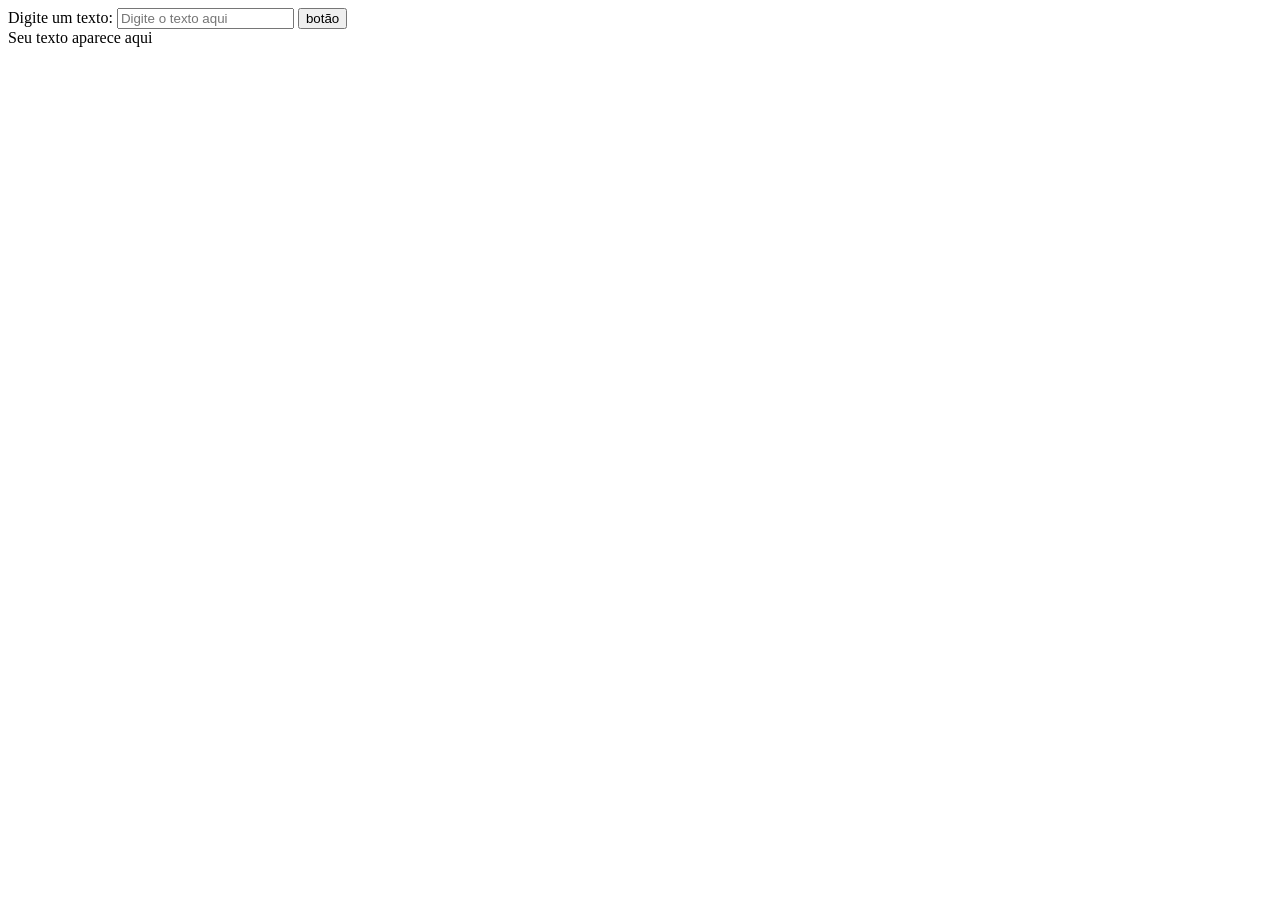
<file: desafios/desafio-11/index.html>
<!DOCTYPE html>
<html lang="pt-br">
<head>
    <meta charset="UTF-8">
    <meta name="viewport" content="width=device-width, initial-scale=1.0">
    <title>Html silples</title>
</head>
<body>
    Digite um texto:
    <input type="text" id="texto" placeholder="Digite o texto aqui">
    <button id="botao">botão</button>
    <div id="saida">
        Seu texto aparece aqui
    </div>
    <script src="script.js"></script>
</body>
</html>
</file>
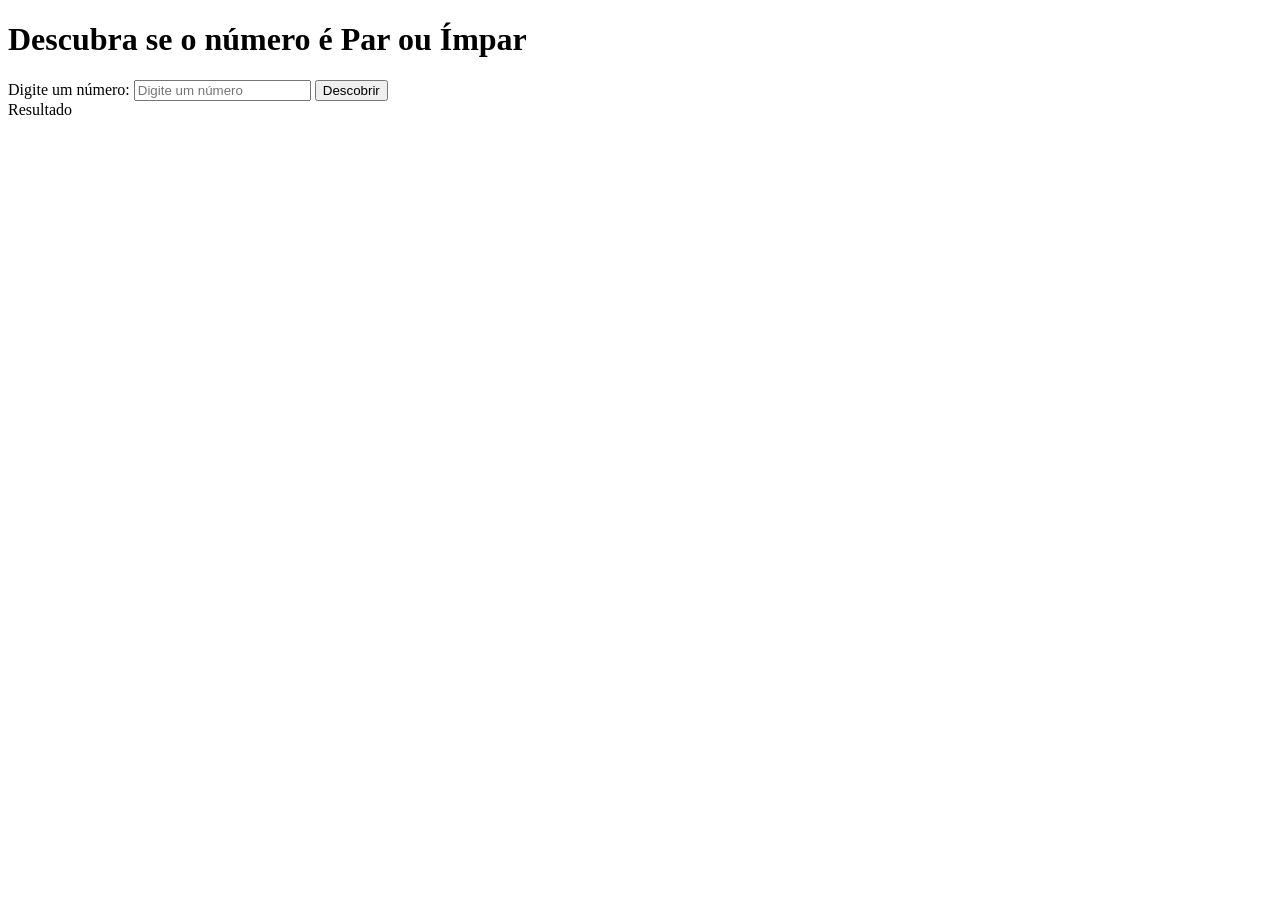
<file: desafios/desafio-12/index.html>
<!DOCTYPE html>
<html lang="pt-br">
<head>
    <meta charset="UTF-8">
    <meta name="viewport" content="width=device-width, initial-scale=1.0">
    <title>Par ou Ímpar</title>
</head>
<body>
    <h1>Descubra se o número é Par ou Ímpar</h1>
    Digite um número:
    <input type="number"  id="numero" placeholder="Digite um número">
    <button id="botao">Descobrir</button>

    <div  id="resultado">
    Resultado
    </div>
    <script src="script.js"></script>
</body>
</html>
</file>
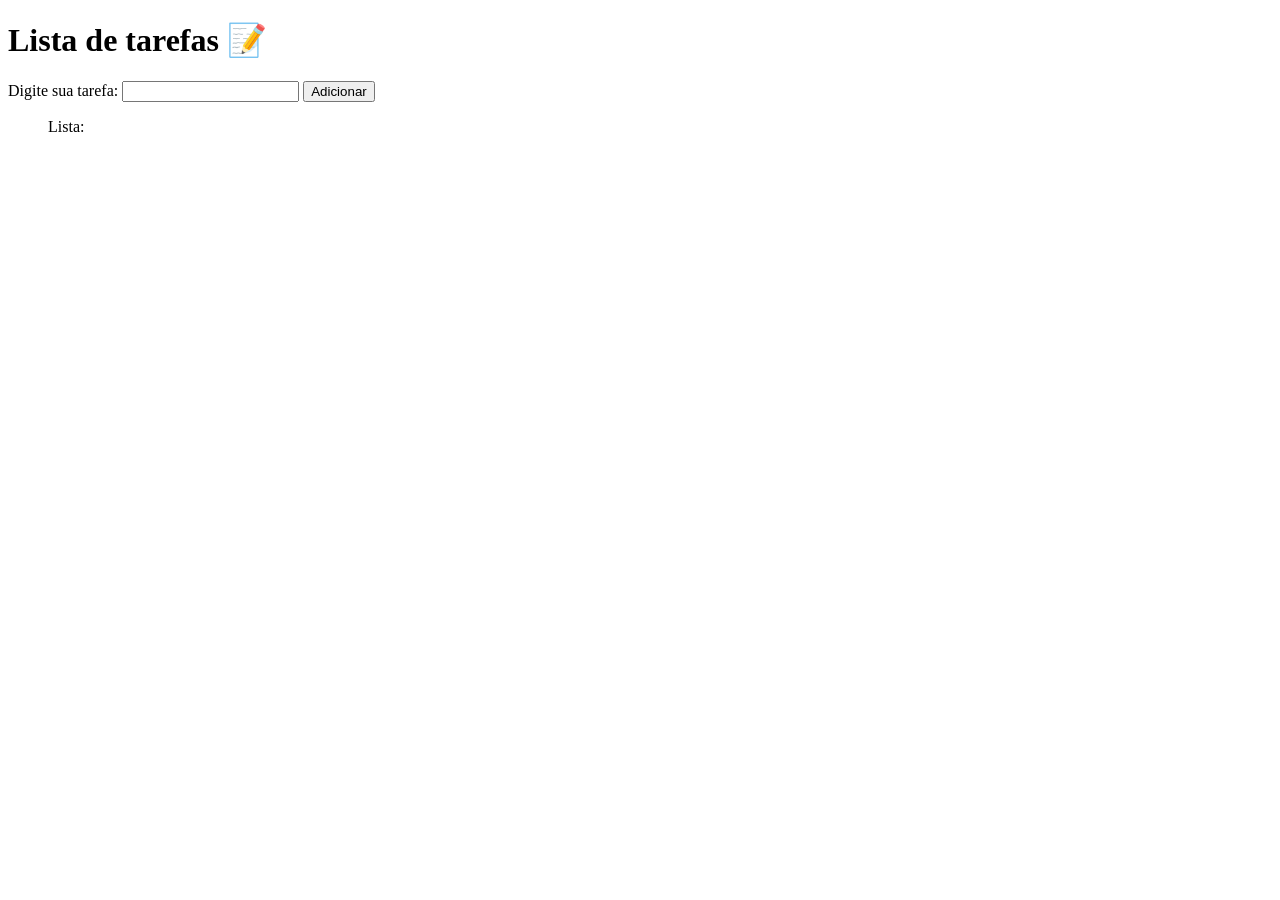
<file: desafios/desafio-13/index.html>
<!DOCTYPE html>
<html lang="pt-br">
<head>
    <meta charset="UTF-8">
    <meta name="viewport" content="width=device-width, initial-scale=1.0">
    <title>Lista de Tarefas</title>
</head>
<body>
    <h1>Lista de tarefas 📝 </h1>
    Digite sua tarefa:
    <input type="text" id="tarefa">
    <button id="botao">Adicionar</button>
    <ul id="lista">Lista:</ul>
</body>
<script src="script.js"></script>
</html>
</file>
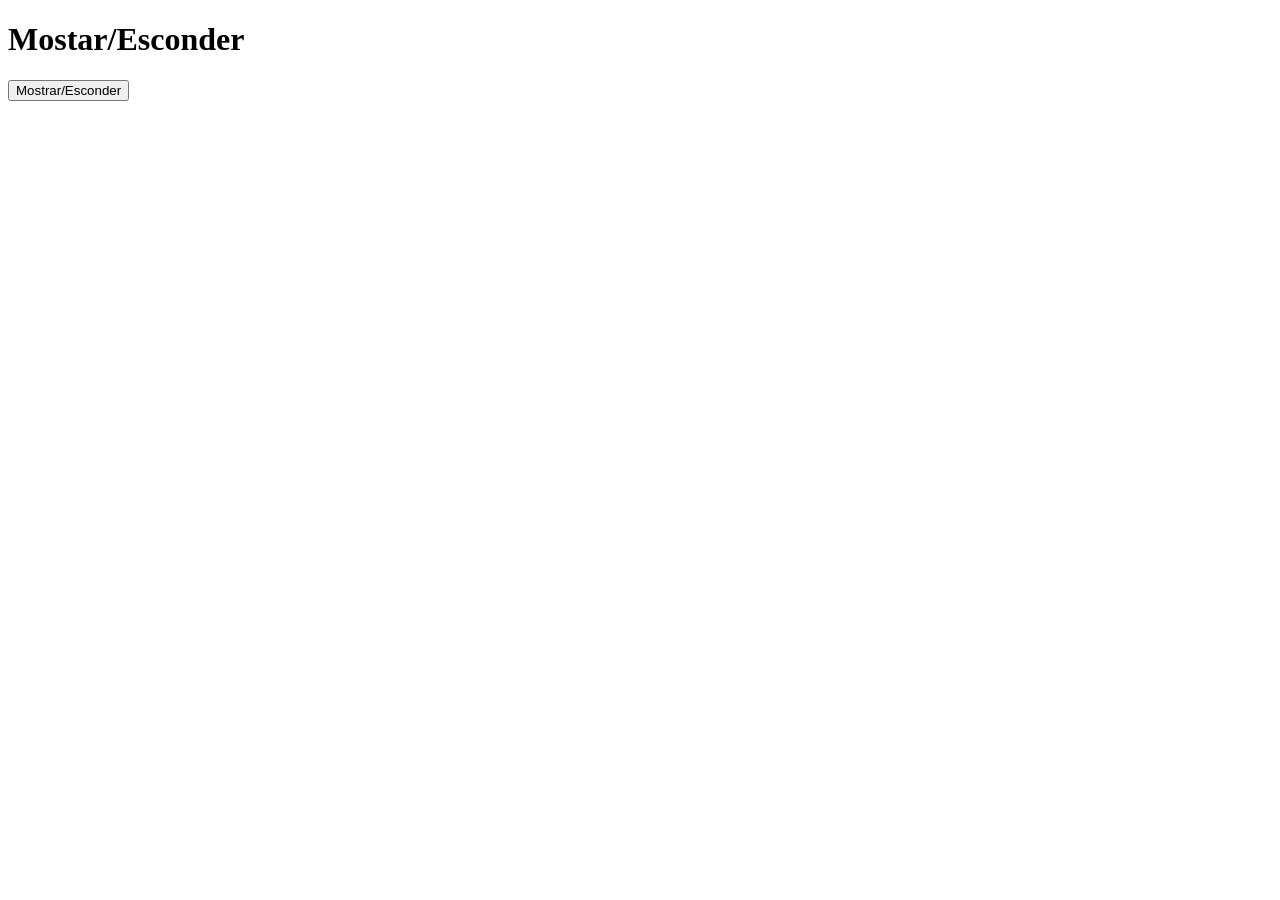
<file: desafios/desafio-14/index.html>
<!DOCTYPE html>
<html lang="pt-br">
<head>
    <meta charset="UTF-8">
    <meta name="viewport" content="width=device-width, initial-scale=1.0">
    <link rel="stylesheet" href="style.css">
    <title>Mostar/Esconder</title>
</head>
<body><h1>Mostar/Esconder</h1>
    <button id="botao">Mostrar/Esconder</button>
    <div id="caixa">
        'Olá! Estou aparecendo!'
    </div>
    <script src="script.js"></script>
</body>
</html>
</file>
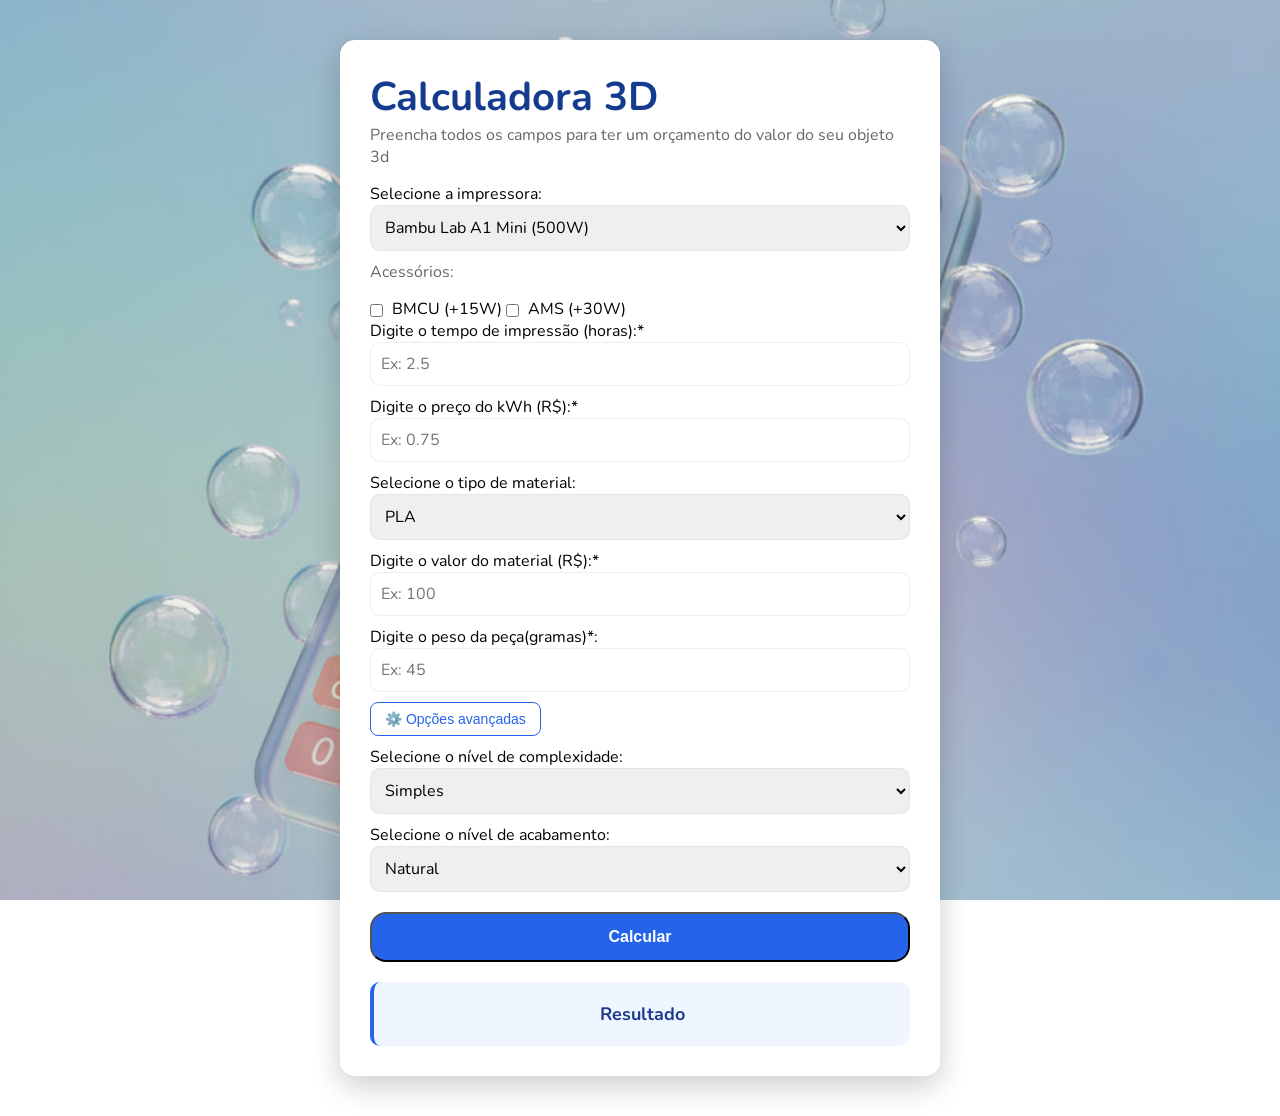
<file: projetos/calculadora-3d/index.html>
<!doctype html>
<html lang="pt-br">
  <head>
    <meta charset="UTF-8" />
    <meta name="viewport" content="width=device-width, initial-scale=1.0" />
    <title>Caulculadora 3d</title>
    <link rel="stylesheet" href="style.css" />

    <link rel="preconnect" href="https://fonts.googleapis.com" />
    <link rel="preconnect" href="https://fonts.gstatic.com" crossorigin />
    <link
      href="https://fonts.googleapis.com/css2?family=Nunito:ital,wght@0,200..1000;1,200..1000&family=Roboto:ital,wght@0,100..900;1,100..900&display=swap"
      rel="stylesheet"
    />
  </head>

  <body>
    <div id="container">
      <h1>Calculadora 3D</h1>

      <p>
        Preencha todos os campos para ter um orçamento do valor do seu objeto 3d
    </p>

      Selecione a impressora:
      <select id="impressora">
        <option value="500" selected>Bambu Lab A1 Mini (500W)</option>
        <option value="1200">Bambu Lab A1 (1200W)</option>
        <option value="1000">Bambu Lab P1S (1000W)</option>
        <option value="270">Creality Ender 3 (270W)</option>
        <option value="270">Creality Ender 3 Pro (270W)</option>
        <option value="350">Creality CR-10 (350W)</option>
        <option value="120">Prusa i3 MK3S (120W)</option>
        <option value="240">Anycubic Kobra (240W)</option>
        <option value="manual">Digitar manualmente</option>
      </select>

      <input type="number" id="consumoManual" placeholder="Consumo em Watts" />

      <p>Acessórios:</p>
      <label>
        <input type="checkbox" id="bmcu" value="15" /> BMCU (+15W)
      </label>
      <label> <input type="checkbox" id="ams" value="30" /> AMS (+30W) </label>
      <br />

      Digite o tempo de impressão (horas):*
      <input type="number" id="tempo" placeholder="Ex: 2.5" /> <br />

      Digite o preço do kWh (R$):*
      <input type="number" id="kwh" placeholder="Ex: 0.75" /> <br />

      Selecione o tipo de material:
      <select id="material">
        <option value="PLA">PLA</option>
        <option value="ABS">ABS</option>
        <option value="PETG">PETG</option>
        <option value="TPU">TPU</option>
      </select>
      <br />

      Digite o valor do material (R$):*
      <input type="number" id="preco" placeholder="Ex: 100" /><br />

      Digite o peso da peça(gramas)*:
      <input type="number" id="gramas" placeholder="Ex: 45" /><br />

      <!-- Botão para expandir as opções avançadas -->
      <button id="btnAvancado">⚙️ Opções avançadas</button> <br />
      <div id="opcoesAvancadas">
        Digite a altura (cm)*:
        <input type="number" id="altura" * /> <br />
        Digite a largura (cm)*:
        <input type="number" id="largura" * /> <br />
        Digite a profundidade (cm)*:
        <input type="number" id="profundidade" * /> <br />
        Digite o valor interno (infill) em %*:
        <input type="number" id="interno" placeholder="Ex: 15" />
      </div>
      <!-- Fim das opçoes avançadas -->

      Selecione o nível de complexidade:
      <select id="complexidade">
        <option value="simples">Simples</option>
        <option value="medio">Médio</option>
        <option value="complexo">Complexo</option>
      </select>

      Selecione o nível de acabamento:
      <select id="acabamento">
        <option value="natural">Natural</option>
        <option value="colorido">Colorido</option>
        <option value="pintado">Pintado</option>
      </select>

      <button id="botao">Calcular</button>

      <div id="resultado">Resultado</div>
    </div>
    <script src="script.js"></script>
  </body>
</html>
</file>
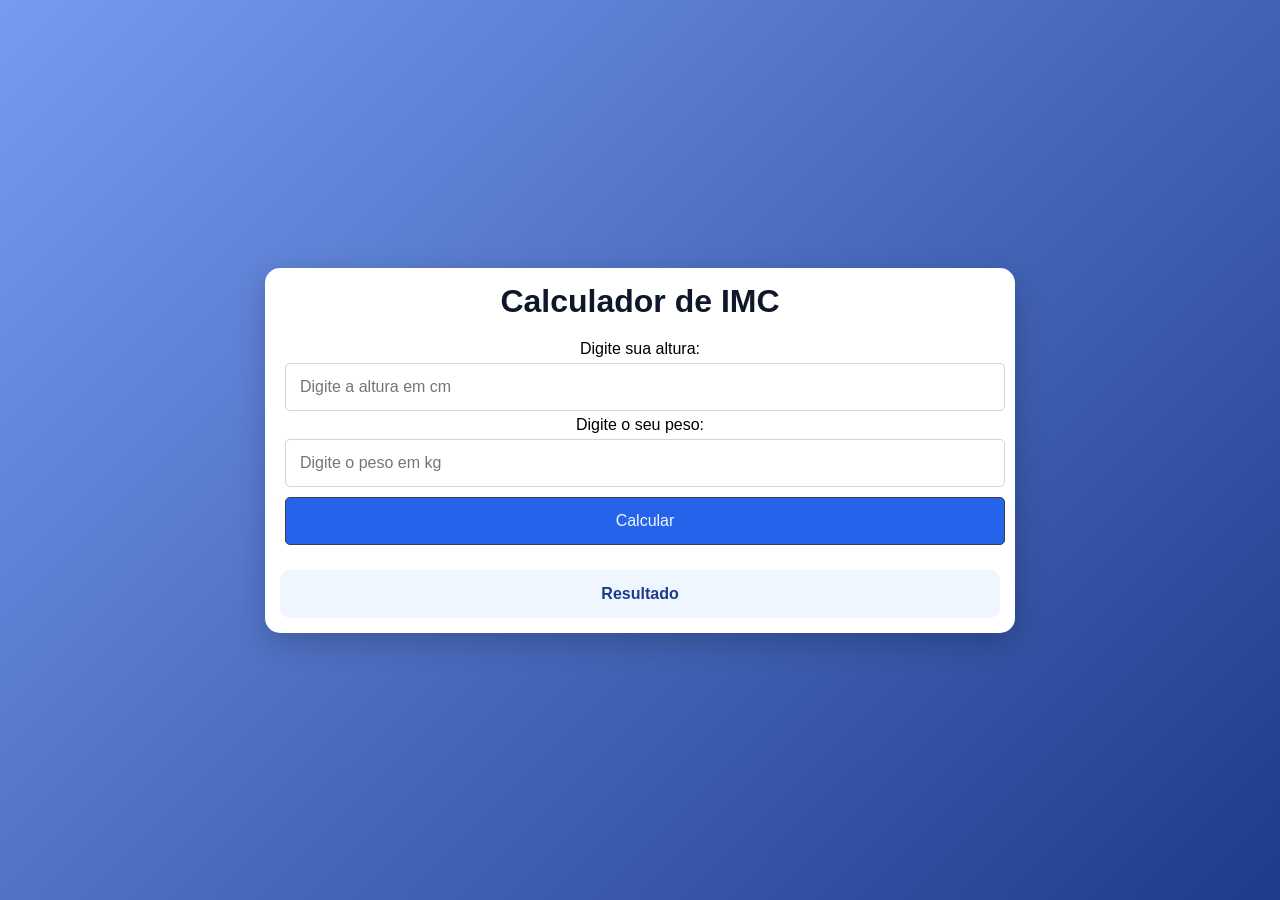
<file: projetos/calculadora-imc-v2/index.html>
<!DOCTYPE html>
<html lang="pt-br">

<head>
    <meta charset="UTF-8">
    <meta name="viewport" content="width=device-width, initial-scale=1.0">
    <title>Calculador de IMC</title>
    <link rel="stylesheet" href="style.css">
</head>

<body>

    <div id="caixa">

        <h1>Calculador de IMC</h1>

        Digite sua altura:
        <div>
            <input type="number" id="altura" placeholder="Digite a altura em cm">
        </div>
        Digite o seu peso:
        <div>
        <input type="number" id="peso" placeholder="Digite o peso em kg">
        </div>
        <button type="button" id="botao">Calcular</button>

        <div id="resultado">Resultado</div>

    </div>

    <script src="script.js"></script>
</body>

</html>
</file>
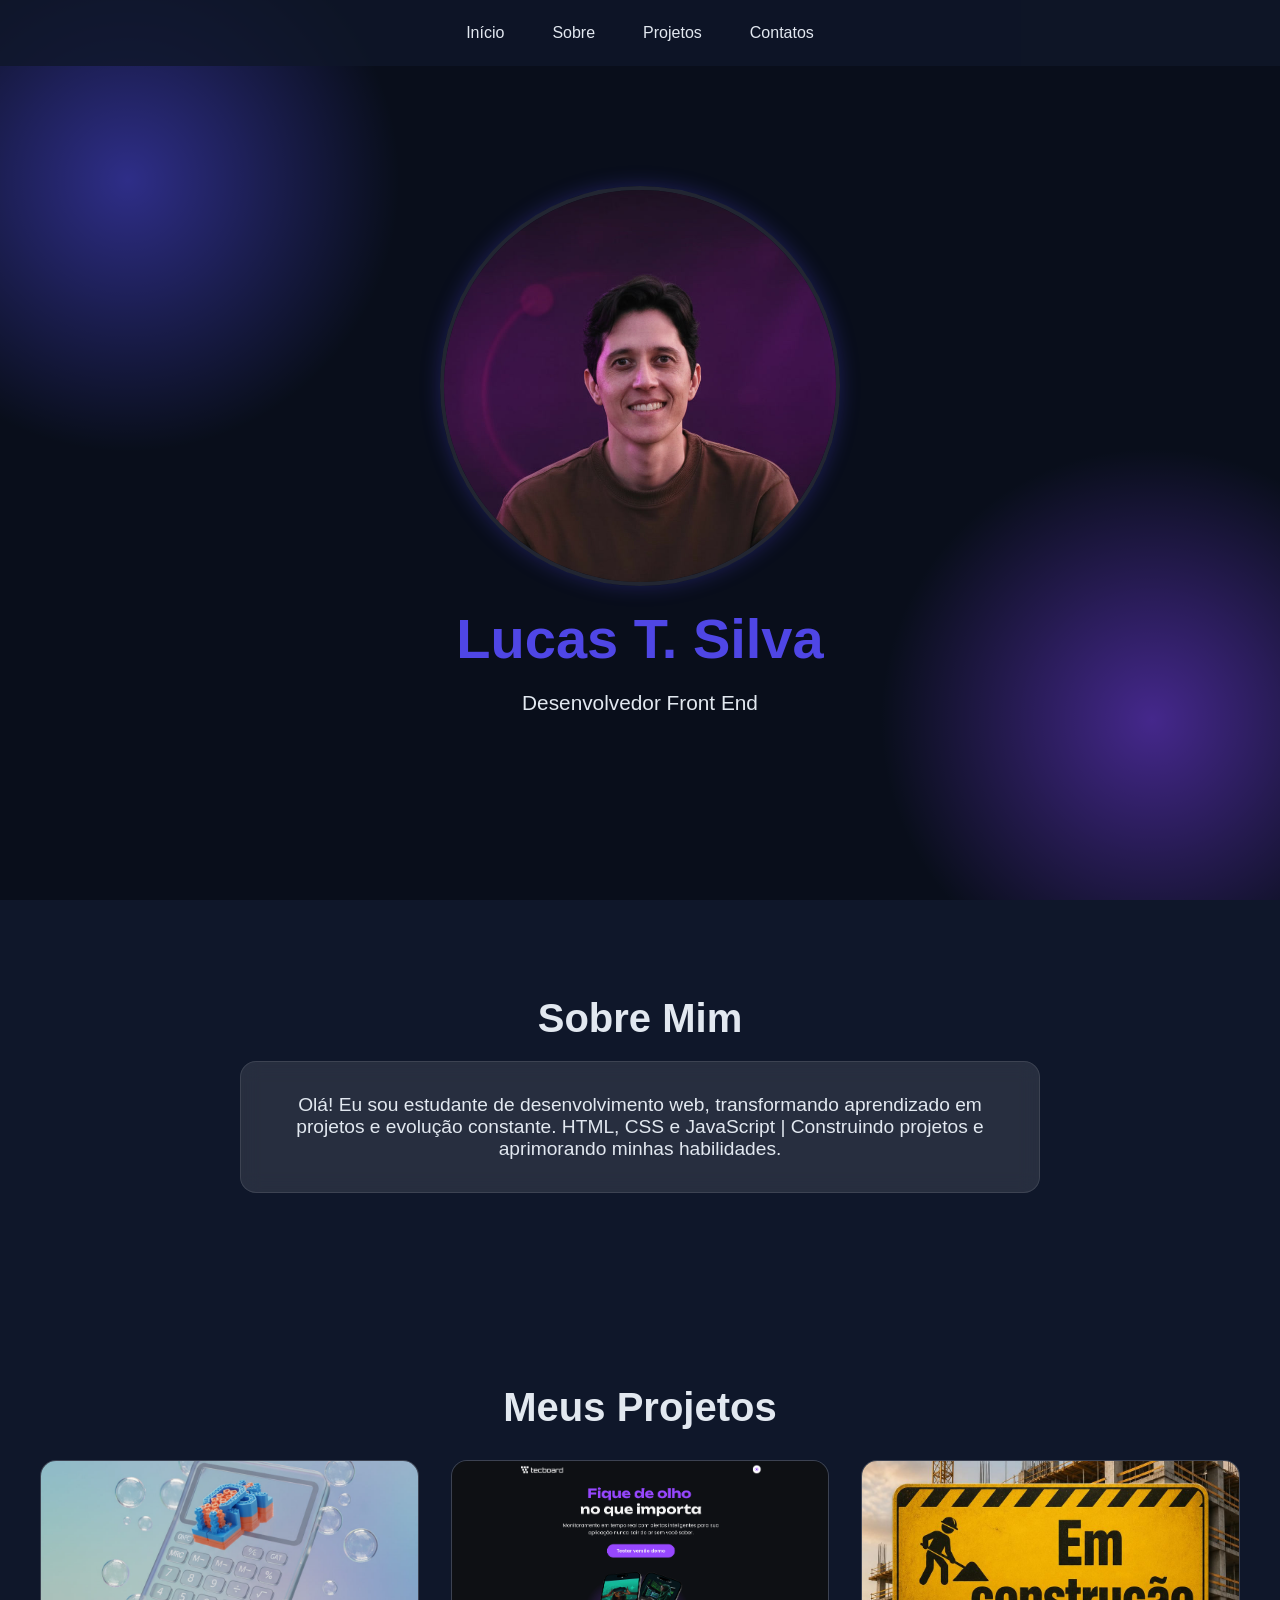
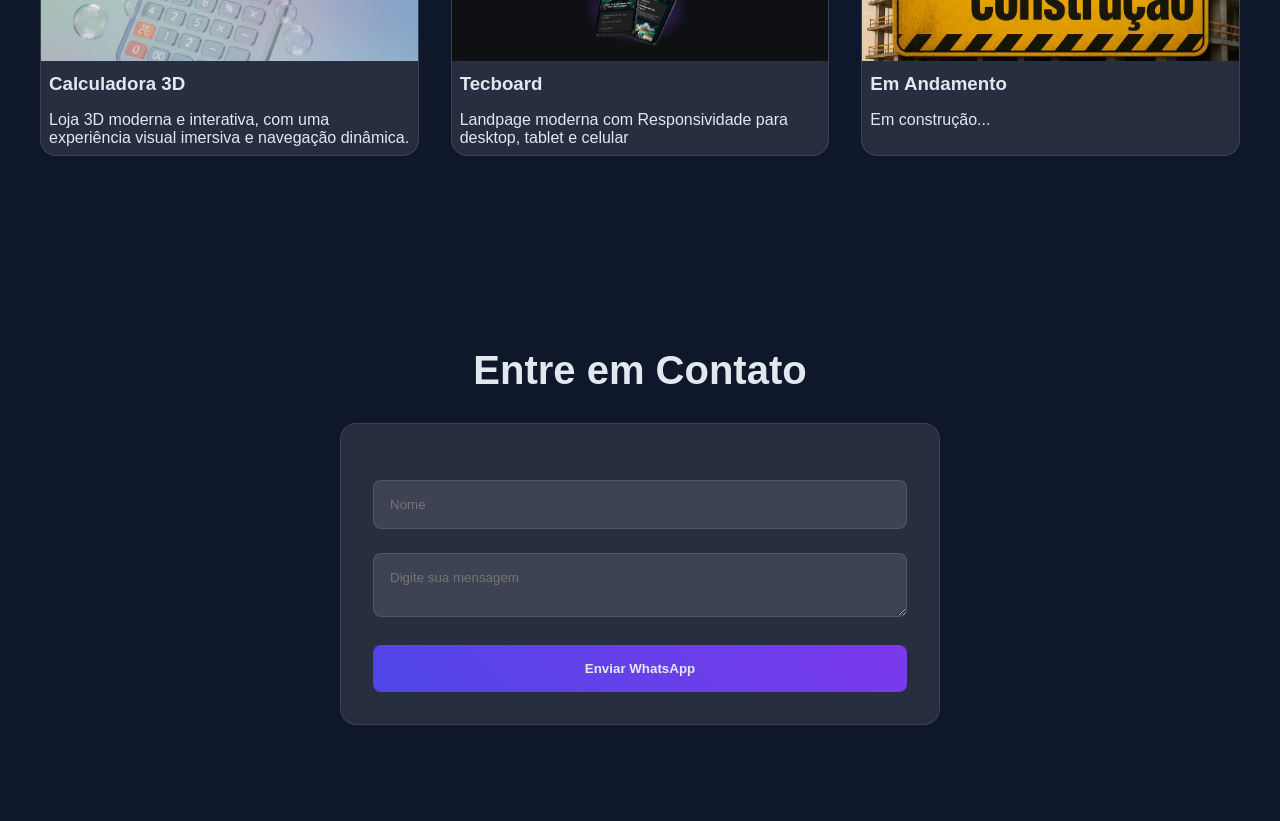
<file: projetos/portfolio/index.html>
<!doctype html>
<html lang="pt-br">

<head>
  <meta charset="UTF-8" />
  <meta name="viewport" content="width=device-width, initial-scale=1.0" />
  <link rel="stylesheet" href="style.css" />
  <title>PORTIFÓLIO | LUCAS</title>
</head>

<body>

  <!-- cria um efeito de bolhas no fundo -->
  <div class="particulas"></div>

  <nav class="nevegacao">
    <ul class="menu">
      <li>
        <a href="#inicio" class="menu-link">Início</a>
      </li>

      <li>
        <a href="#sobre" class="menu-link">Sobre</a>
      </li>

      <li>
        <a href="#projetos" class="menu-link">Projetos</a>
      </li>

      <li>
        <a href="#contatos" class="menu-link">Contatos</a>
      </li>
    </ul>
  </nav>

  <main id="inicio" class="cabecalho">
    <img src="./img/lucas.jpg" alt="Foto de Lucas T. Silva" class="foto-perfil" />

    <h1>Lucas T. Silva</h1>
    <p class="cabecalho-sub-titulo">Desenvolvedor Front End</p>
  </main>

  <section id="sobre" class="sobre">
    <h2 class="sobre-titulo">Sobre Mim</h2>
    <div class="sobre-caixa">
      <p class="sobre-paragrafo">
        Olá! Eu sou estudante de desenvolvimento web, transformando
        aprendizado em projetos e evolução constante. HTML, CSS e JavaScript |
        Construindo projetos e aprimorando minhas habilidades.
      </p>
    </div>
  </section>

  <section id="projetos" class="projetos">
    <h2 class="projetos-titulo">Meus Projetos</h2>

    <div class="projetos-caixa">
      <div class="projetos-card">
        <a href=" https://lucassilva2129.github.io/estudos-dev/projetos/calculadora-3d/" target="_blank"><img src="img/projeto1.jpg" alt="Projeto-1-Calculadora3D" class="projetos-imagem" />
        </a>
        <div class=" caixa-textos-projeto">
          <h3 class="info-projetos">Calculadora 3D</h3>
          <p class="paragrafo-projetos">
            Loja 3D moderna e interativa, com uma experiência visual imersiva
            e navegação dinâmica.
          </p>
        </div>
      </div>

      <div class="projetos-card">
        <a href="https://lucassilva2129.github.io/Tecboard/" target="_blank"><img src="./img/projeto2.png" alt="projeto 2" class="projetos-imagem" /> </a>
        <div class="caixa-textos-projeto">
          <h3 class="info-projetos">Tecboard</h3>
          <p class="paragrafo-projetos">Landpage moderna com Responsividade para desktop, tablet e celular</p>
        </div>
      </div>

      <div class="projetos-card">
        <img src="./img/projeto3.jpg" alt="projeto 3" class="projetos-imagem" />
        <div class="caixa-textos-projeto">
          <h3 class="info-projetos">Em Andamento</h3>
          <p class="paragrafo-projetos">Em construção...</p>
        </div>
      </div>
  </section>

  <section id="contatos" class="contatos">
    <h2 class="contatos-titulo">Entre em Contato</h2>
    <form class="formulario-contato" id="formulario">
      <div class="grupo-form">
        <input class="campo-form" placeholder="Nome" />
      </div>

      <div class="grupo-form">
        <textarea class="campo-form" placeholder="Digite sua mensagem"></textarea>
      </div>
      <button type="submit" class="botao-form">Enviar WhatsApp</button>
    </form>
  </section>
</body>

</html>
</file>
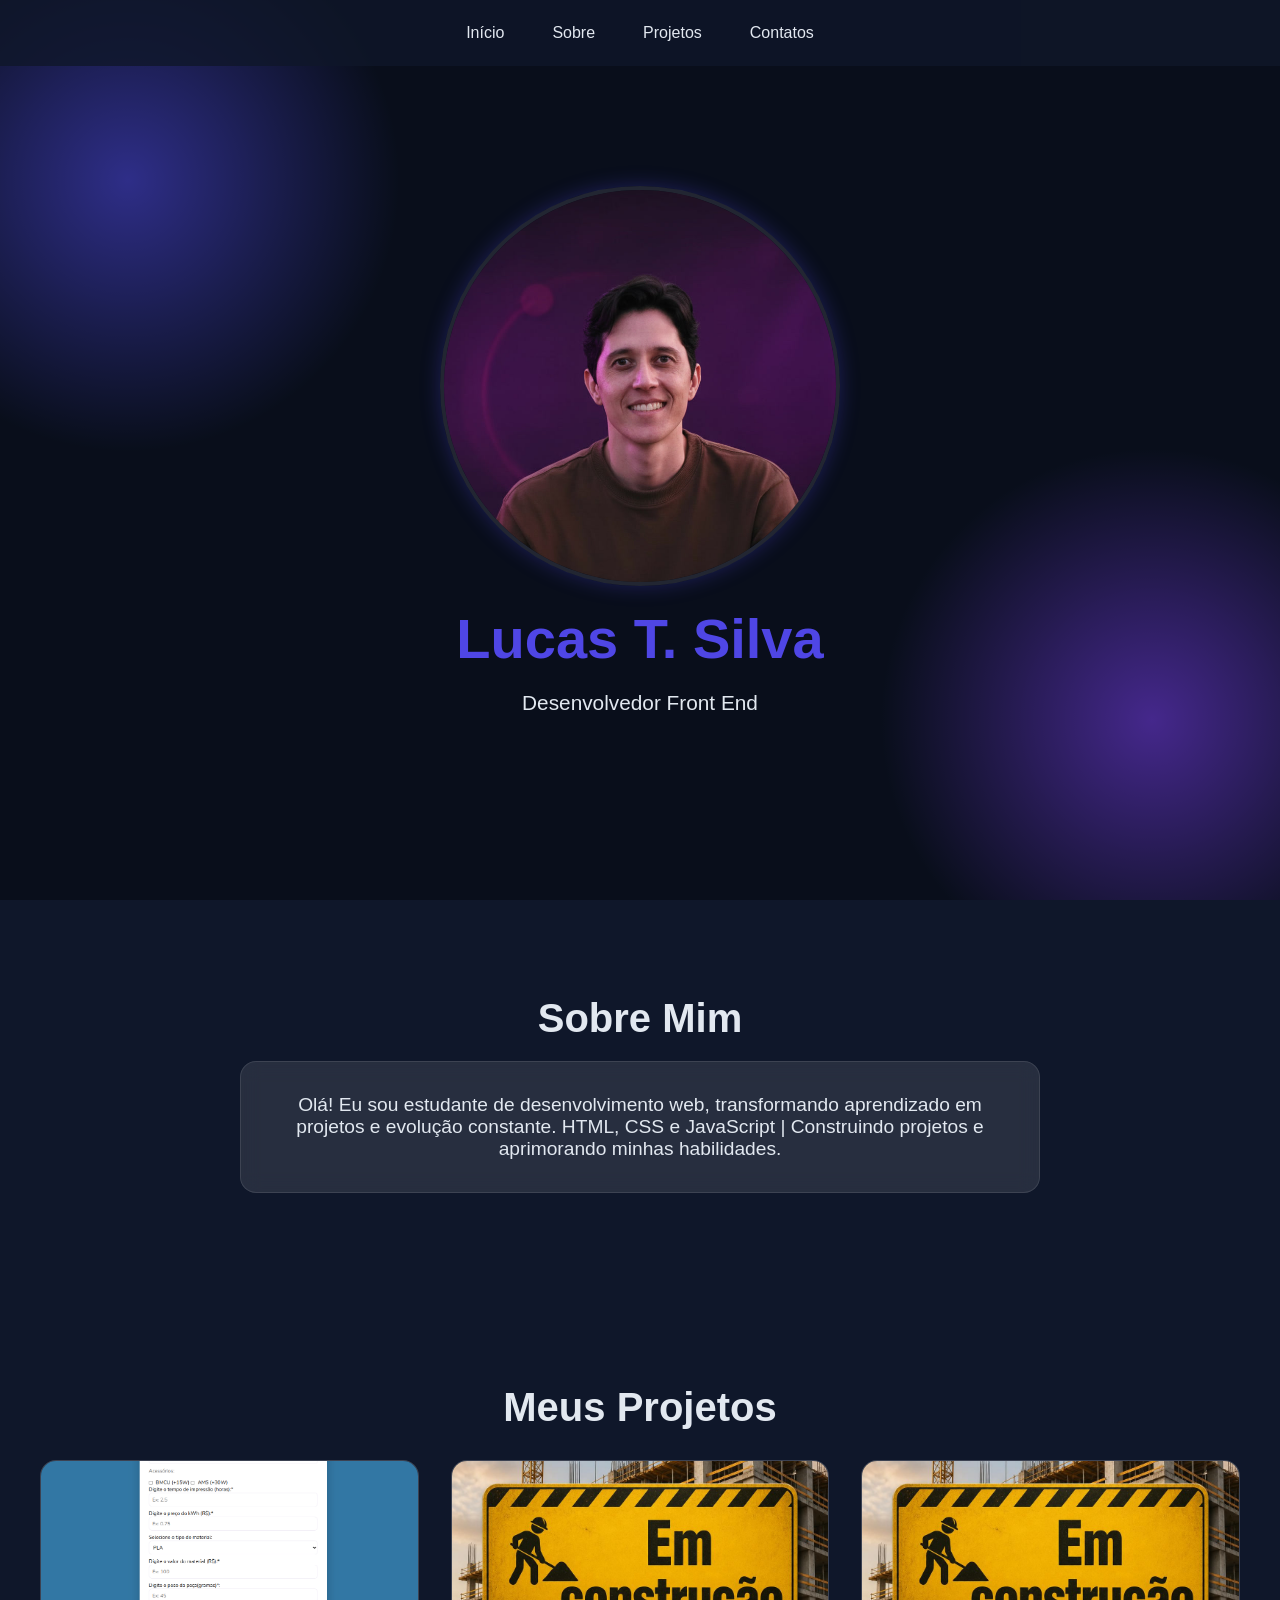
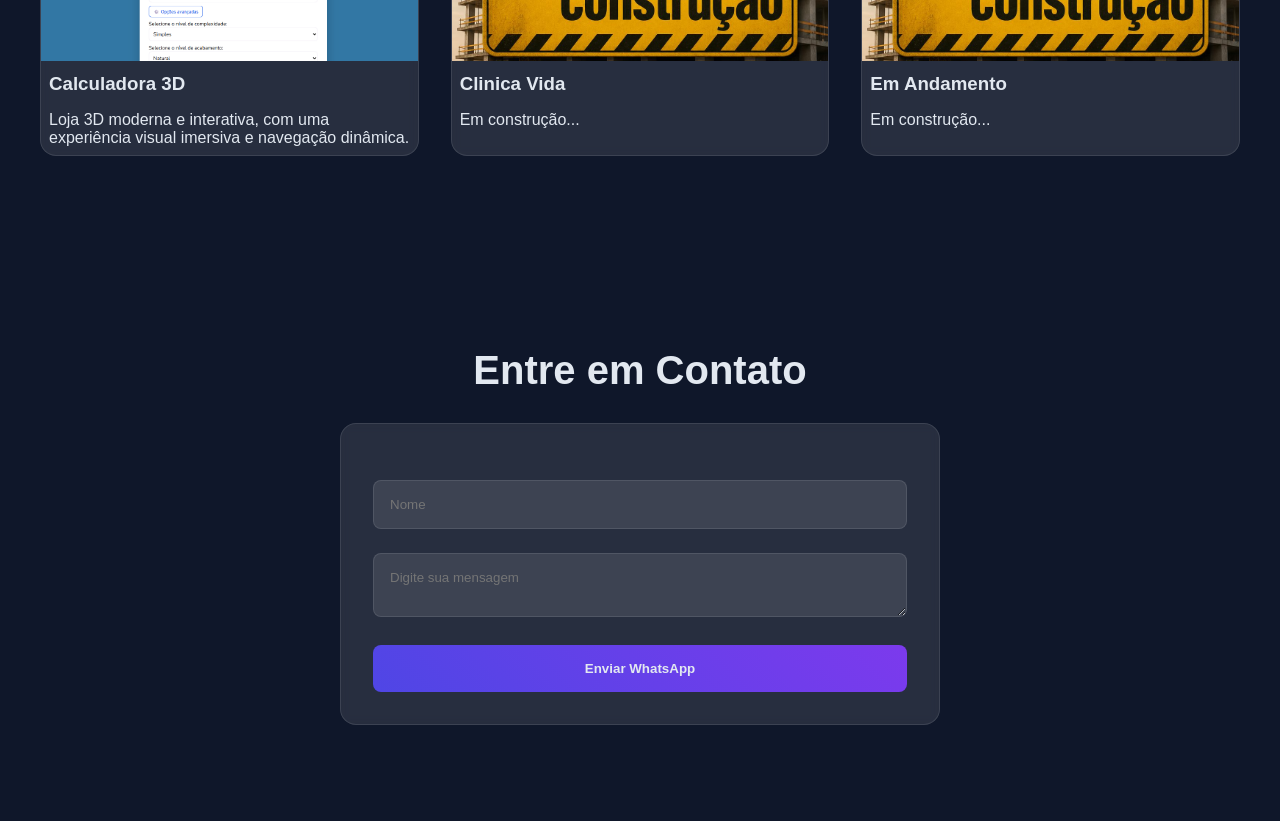
<file: projetos/portifolio/index.html>
<!doctype html>
<html lang="pt-br">
  <head>
    <meta charset="UTF-8" />
    <meta name="viewport" content="width=device-width, initial-scale=1.0" />
    <link rel="stylesheet" href="style.css" />
    <title>PORTIFÓLIO | LUCAS</title>
  </head>
  <body>

      <!-- cria um efeito de bolhas no fundo -->
    <div class="particulas"></div> 

    <nav class="nevegacao">
      <ul class="menu">
        <li>
          <a href="#inicio" class="menu-link">Início</a>
        </li>

        <li>
          <a href="#sobre" class="menu-link">Sobre</a>
        </li>

        <li>
          <a href="#projetos" class="menu-link">Projetos</a>
        </li>

        <li>
          <a href="#contatos" class="menu-link">Contatos</a>
        </li>
      </ul>
    </nav>

    <main id="inicio" class="cabecalho">
      <img
        src="./img/lucas.jpg"
        alt="Foto de Lucas T. Silva"
        class="foto-perfil"
      />

      <h1>Lucas T. Silva</h1>
      <p class="cabecalho-sub-titulo">Desenvolvedor Front End</p>
    </main>

    <section id="sobre" class="sobre">
      <h2 class="sobre-titulo">Sobre Mim</h2>
      <div class="sobre-caixa">
        <p class="sobre-paragrafo">
          Olá! Eu sou estudante de desenvolvimento web, transformando
          aprendizado em projetos e evolução constante. HTML, CSS e JavaScript |
          Construindo projetos e aprimorando minhas habilidades.
        </p>
      </div>
    </section>

    <section id="projetos" class="projetos">
      <h2 class="projetos-titulo">Meus Projetos</h2>

      <div class="projetos-caixa">
        <div class="projetos-card">
          <img
            src="./img/projeto1.png"
            alt="Projeto 1"
            class="projetos-imagem"
          />
          <div class="caixa-textos-projeto">
            <h3 class="info-projetos">Calculadora 3D</h3>
            <p class="paragrafo-projetos">
              Loja 3D moderna e interativa, com uma experiência visual imersiva
              e navegação dinâmica.
            </p>
          </div>
        </div>

        <div class="projetos-card">
          <img
            src="./img/projeto2.jpg"
            alt="projeto 2"
            class="projetos-imagem"
          />
          <div class="caixa-textos-projeto">
            <h3 class="info-projetos">Clinica Vida</h3>
            <p class="paragrafo-projetos">Em construção...</p>
        </div>
        </div>

        <div class="projetos-card">
          <img
            src="./img/projeto3.jpg"
            alt="projeto 3"
            class="projetos-imagem"
          />
          <div class="caixa-textos-projeto">
            <h3 class="info-projetos">Em Andamento</h3>
            <p class="paragrafo-projetos">Em construção...</p>
        </div>
      </div>
    </section>

    <section id="contatos" class="contatos">
      <h2 class="contatos-titulo">Entre em Contato</h2>
      <form class="formulario-contato" id="formulario">
        <div class="grupo-form">
          <input class="campo-form" placeholder="Nome" />
        </div>

        <div class="grupo-form">
          <textarea
            class="campo-form"
            placeholder="Digite sua mensagem"
          ></textarea>
        </div>
        <button type="submit" class="botao-form">Enviar WhatsApp</button>
      </form>
    </section>
  </body>
</html>
</file>
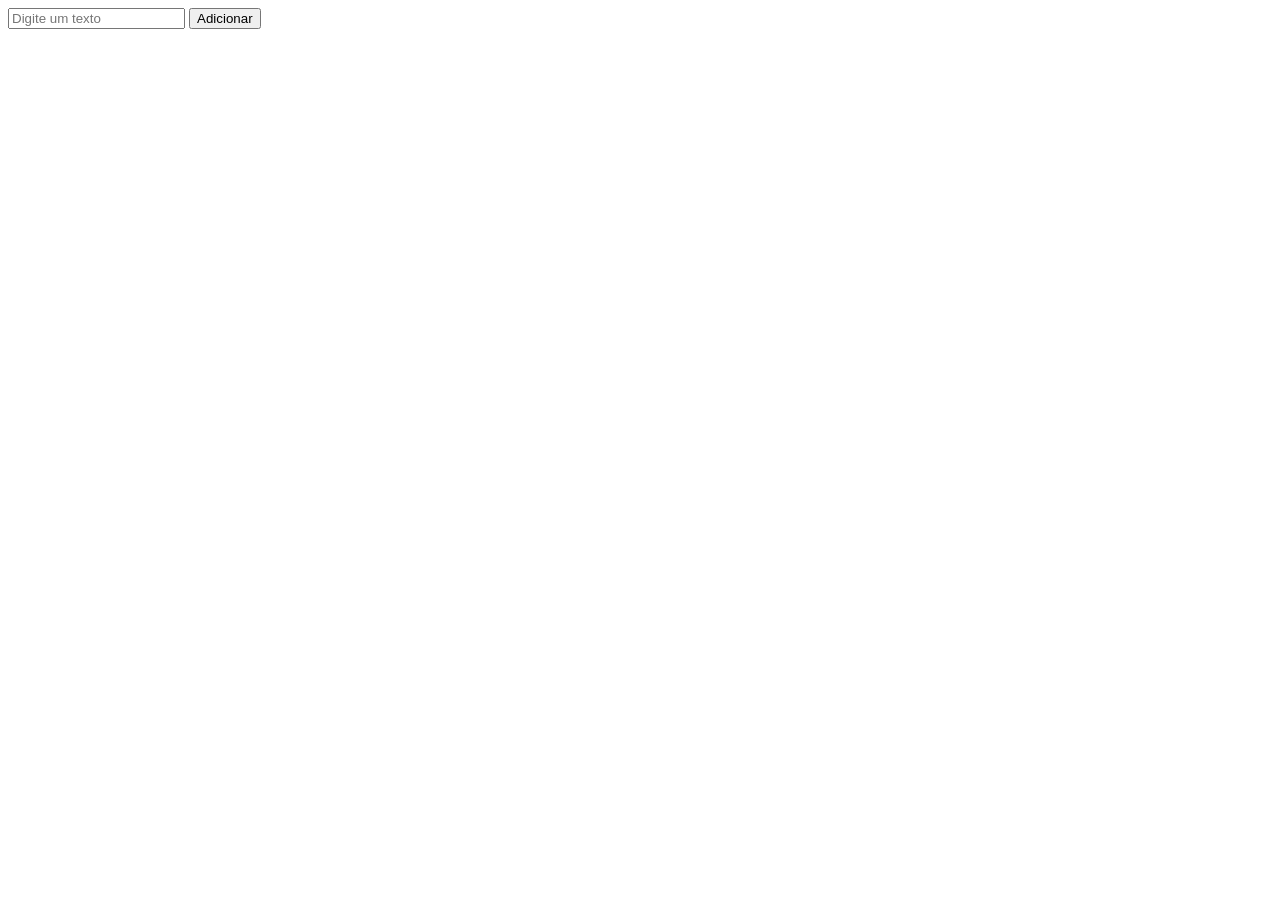
<file: testes/teste-5/index.html>
<!DOCTYPE html>
<html lang="pt-br">
<head>
    <meta charset="UTF-8">
    <meta name="viewport" content="width=device-width, initial-scale=1.0">
    <title>Document</title>
</head>
<body>
    <input type="text" id="texto" placeholder="Digite um texto">
    <button id="botao">Adicionar</button>
    <div id="mural"></div>

    <script src="script.js"></script>
    
</body>
</html>
</file>
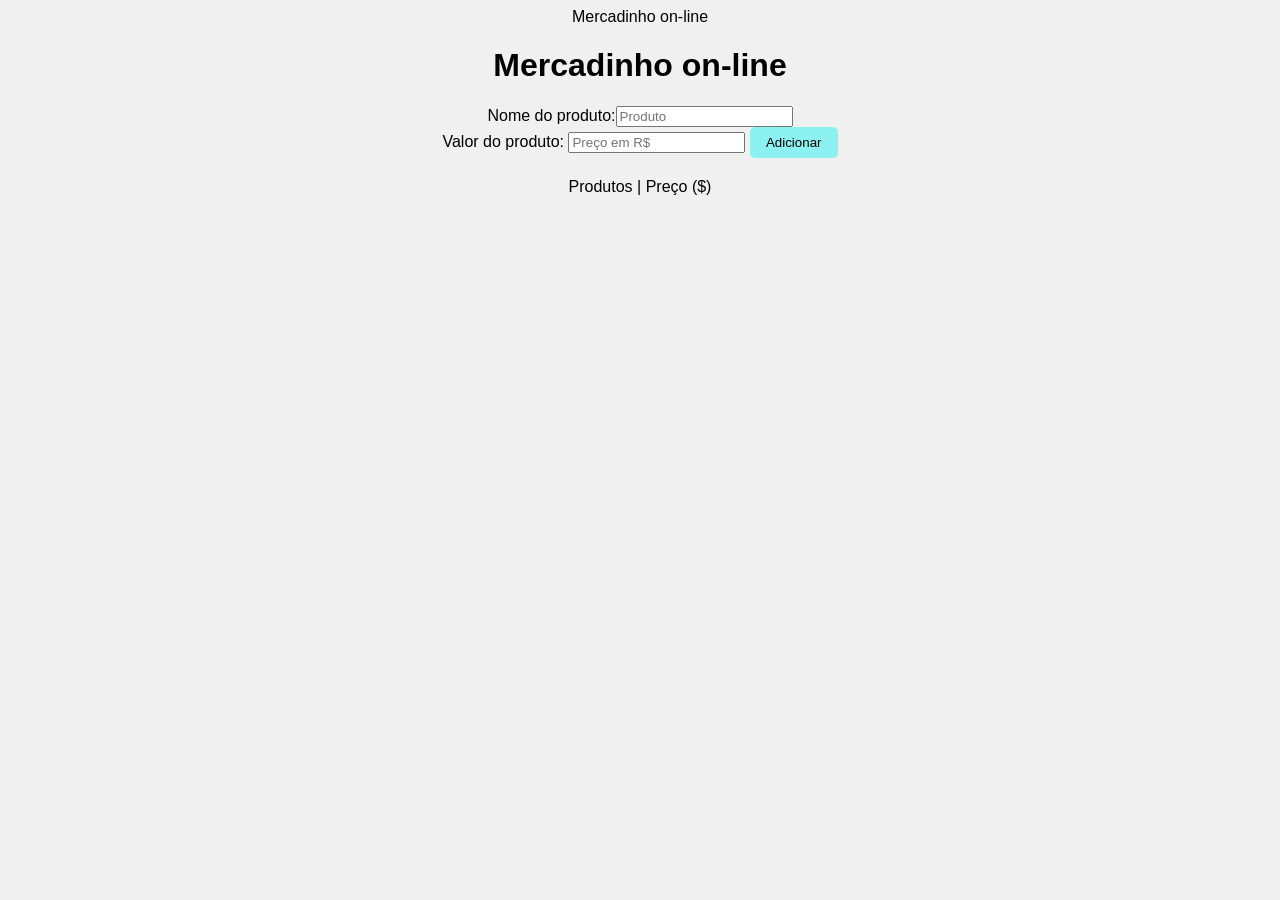
<file: testes/teste-6/index.html>
<!DOCTYPE html>
<html lang="pt-BR">
<head>
    <meta charset="UTF-8">
    <meta name="viewport" content="width=device-width, initial-scale=1.0">
    <link rel="stylesheet" href="style.css"
    <title>Mercadinho on-line</title>
</head>
<body><h1>Mercadinho on-line</h1>

Nome do produto:<input type="text" id="texto" placeholder="Produto"><br>

    Valor do produto: <input type="number" id="preco" placeholder="Preço em R$">
    
    <button id="botao">Adicionar</button>

    <div id="produtos">Produtos  |   Preço ($) </div>

    <script src="script.js"></script>
</body>
</html>
</file>
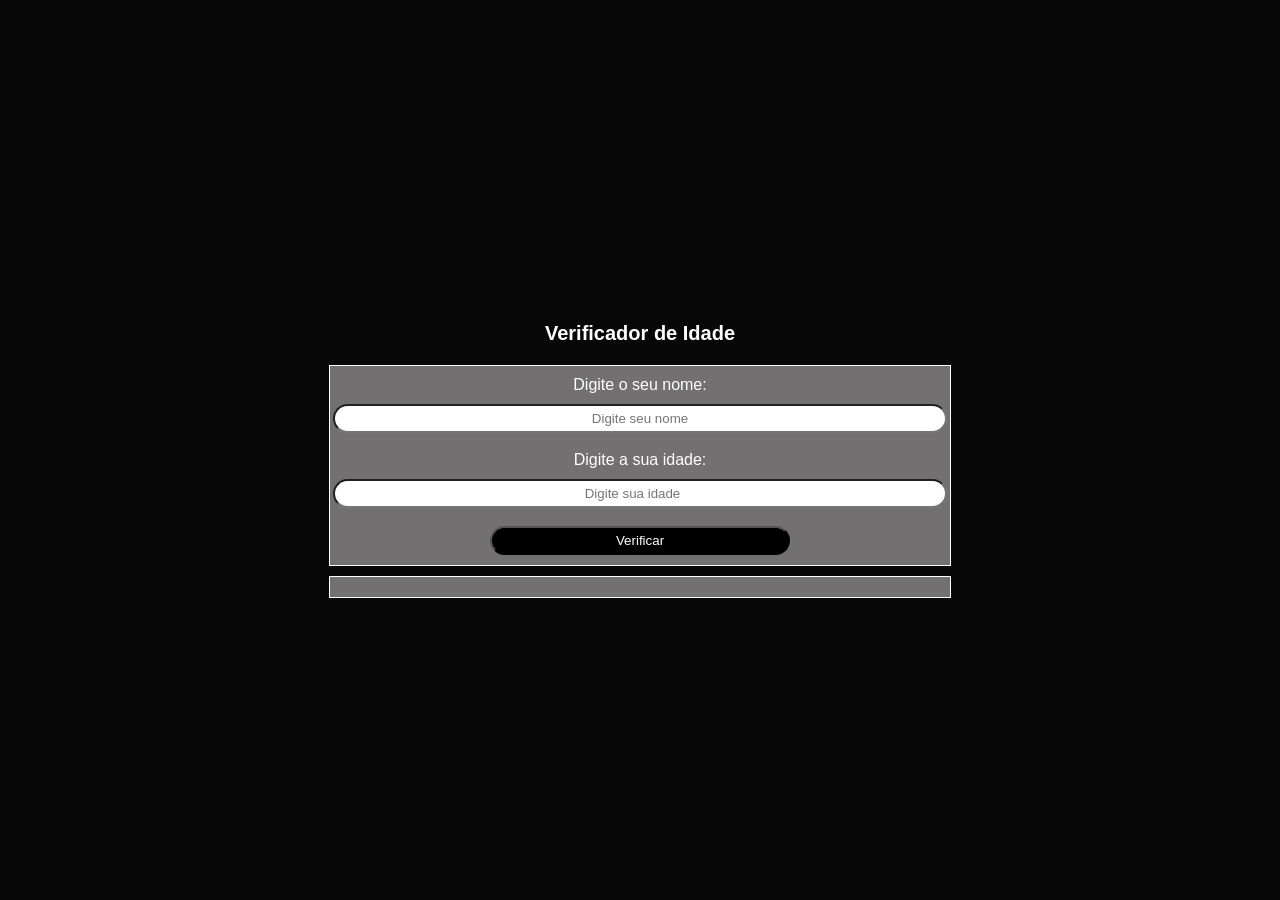
<file: testes/teste-8/index.html>
<!DOCTYPE html>
<html lang="pt-br">
<head>
    <meta charset="UTF-8">
    <meta name="viewport" content="width=device-width, initial-scale=1.0">
    <link rel="stylesheet" href="style.css">
    <title>Verificador De Moior Idade</title>
</head>
<body>
    <h1>Verificador de Idade</h1>
    <div id="caixa">
        Digite o seu nome:
        <input type="text"  id="nome" placeholder="Digite seu nome"> <br>
        Digite a sua idade:
        <input type="number"  id="idade" placeholder="Digite sua idade"><br>
        <button id="botao">Verificar</button> 
    </div>

    <div id="result">
        
    </div>
    <script src="script.js"></script>
</body>
</html>
</file>
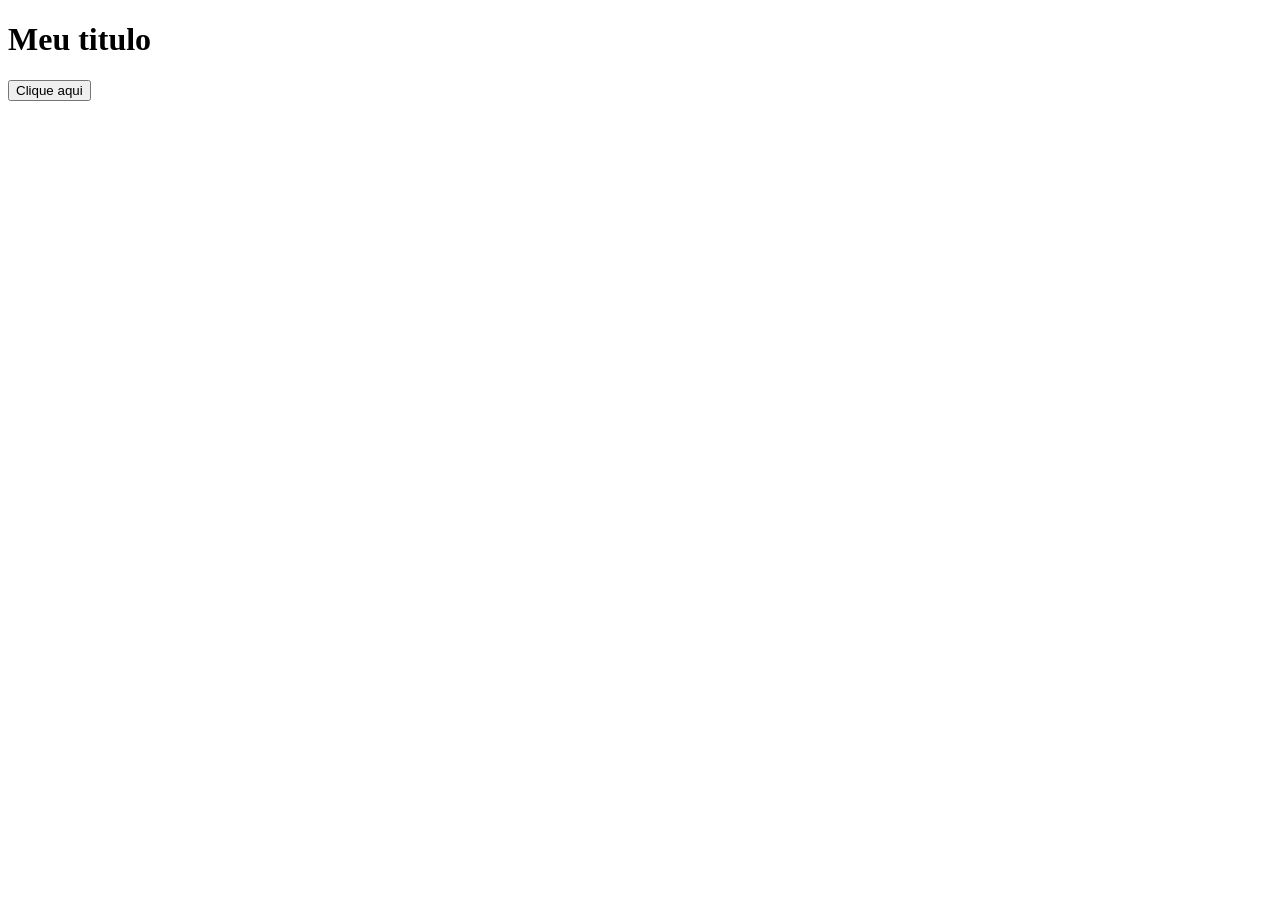
<file: aulas/javaScript/dom/index.html>
<!DOCTYPE html>
<html lang="pt-Br">
<head>
    <meta charset="UTF-8">
    <meta name="viewport" content="width=device-width, initial-scale=1.0">
    <title>Documento nº1</title>
</head>
<body>
    <h1>
        Meu titulo
    </h1>
    <button type="button" >Clique aqui</button>
    <script src="script.js"></script>
</body>
</html>
</file>
<file: desafios/desafio-14/style.css>
#caixa {
    display: none;
}
</file>
<file: projetos/calculadora-3d/style.css>
* {
    /* reset */
    padding: 0;
    margin: 0;
    box-sizing: border-box;
}

html {
    /* tamanho da fonte  */
    font-size: 62.5%;
    /* 62.5% de 16px é 10px, assim 1rem = 10px */
}

:root {
    /* cores do site */
    --cor-titulo: #0ff;
}

body {
    font-family: 'Nunito', sans-serif;
    /* 1.6rem é o mesmo que 16px, equivale a 16px.*/
    font-size: 1.6rem;
    
    /* imagem de fundo  */

    background-image: url('./img/projeto1.jpg');
    background-size: cover;
    background-position: center center;
    background-attachment: fixed;
    
}


#consumoManual {
    /*esconde a compo de digitar manual que é exibido por padrão */
    display: none;
}

#opcoesAvancadas {
    /*esconde a compo de opções avançadas*/
    display: none;
}

h1 {
    /* cor do titulo  */
    color: #153b8f;
    /* tamanho da fonte */
    font-size: 4rem;
    /* 4rem é o mesmo que 40px, equivale a 40px.*/
}

#container {
    max-width: 600px;
    margin: 0 auto;
    padding: 3rem;
    background: white;
    border-radius: 1.5rem;
    box-shadow: 0 1rem 3rem rgba(0, 0, 0, 0.2);
    margin-top: 4rem;
    margin-bottom: 4rem;
    
}

p {
    /* paragrafo */
    color: #666;
    margin-bottom: 1.5rem;
}

input,
select {
    /* estilizando os inputs e selects */
    width: 100%;
    padding: 1rem;
    margin-bottom: 1rem;
    border: 1px solid #cbd4;
    font-size: 1.6rem;
    font-family: 'Nunito', sans-serif;
    border-radius: 1rem;
}

#botao {
    /* estilizando o botão calcular */
    width: 100%;
    padding: 1.4rem;
    background: #2563eb;
    color: white;
    border-radius: 1.6rem;
    font-size: 1.6rem;
    font-weight: bold;
    /* espessura ou peso da fonte */
    cursor: pointer;
    margin-top: 1rem;
}

#botao:hover {
    background: #1d4ed8;
    /* muda a cor ao passar o ponteiro */
    transition: 0.3s;
}

#btnAvancado {
    background: transparent;
    border: 1px solid #2563eb;
    color: #2563eb;
    padding: 0.8rem 1.4rem;
    border-radius: 0.8rem;
    cursor: pointer;
    font-size: 1.4rem;
    margin-bottom: 1rem;
    transition: 0.3s;
}

#btnAvancado:hover {
    background: #2563eb;
    color: white;
}

#resultado {
    margin-top: 2rem;
    padding: 2rem;
    background-color: #eff6ff;
    border-radius: 1rem;
    color: #1e3a8a;
    font-weight: bold;
    font-size: 1.8rem;
    text-align:center;
    border-left: 4px solid #2563eb;
}

input[type="checkbox"] {
    width: auto;
    margin-bottom: 0;
    margin-right: 0.5rem;
    vertical-align: middle;
}
/* Mobile - telas menores que 600px */
@media (max-width: 600px) {

    #container {
        margin: 1rem;
        padding: 2rem;
        border-radius: 1rem;
    }

    h1 {
        font-size: 2.8rem;
    }

    #btnAvancado {
        width:100%;
    }
}
</file>
<file: projetos/calculadora-imc-v2/style.css>
* {
    box-sizing: border-box;
    margin: 0;
    padding: 0;
}

body {
    background: linear-gradient(135deg, #759cf0, #1e3a8a);
    display: flex;
    /* permite centralizar  */
    justify-content: center;
    /* centraliza horizontalmente */
    align-items: center;
    /* centraliza verticalmente */
    height: 100vh;
    /* altura total da tela - sem isso o flex não centraliza verticalmente */
    font-family: Arial;
    /* fonte padão de toda a página */
}

#caixa {
    background: white;
    border-radius: 15px;
    width: 750px;
    padding: 15px;
    box-shadow: 0 10px 30px rgba(0, 0, 0, 0.2);
    text-align: center;
    /* centraliza o conteúdo */
}

input {
    border-radius: 5px;
    width: 100%;
    padding: 14px;
    margin: 5px;
    border: 1px solid #cbd5e1;
    font-size: 16px;

}

button {
    border-radius: 5px;
    background: #2563eb;
    width: 100%;
    padding: 14px;
    margin: 5px;
    color: aliceblue;
    border: 1px solid #3c3c41;
    cursor: pointer;
    font-size: 16px;
}

h1 {
    color: #0f172a;
    margin-bottom: 20px;
}

#resultado {
    margin-top: 20px;
    padding: 15px;
    background: #eff6ff;
    border-radius: 10px;
    color: #1e3a8a;
    font-weight: bold;
}

/* quando o mouse passa em cima do botão */
button:hover {
    background: #1d4ed8;
    transition: 0.3s;
}

/* quando o usuário clica no input */
input:focus {
    outline: none;
    /* remove o estilo padrão do navegador */
    border-color: #2563eb;
    box-shadow: 0 0 10px rgba(37, 99, 235, 0.3);

}
</file>
<file: projetos/portfolio/style.css>
* {
  margin: 0;
  padding: 0;
  box-sizing: border-box;
  font-family: "Segoe UI", Tahoma, Geneva, Verdana, sans-serif;
}

html {
  scroll-behavior: smooth;
  /*comportamento do mouse ao escrollar a página*/
}

:root {
  /* raiz do projeto, cores do projeto */
  --primaria: #4f46e5;
  --secundaria: #7c3aed;
  --escuro: #0f172a;
  --maisEscuro: #04070c;
  --claro: #e2e8f0;
  --vidro: rgba(255, 255, 255, 0.1);
}

body {
  background-color: var(--escuro);
  color: var(--claro);
}

.nevegacao {
  position: fixed;
  /* garantir que fique no topo  */
  top: 0;
  background: rgba(15, 23, 42, 0.8);
  width: 100%;
  /* define quem fica na frente  */
  z-index: 100;
  padding: 1.5rem;
}

.menu {
  display: flex;
  justify-content: center;
  /* remover o simbolo na frente do intem da lista  */
  list-style: none;
  gap: 3rem;
}

.menu-link {
  /* remover a linha de baixo das palavras */
  text-decoration: none;
  color: var(--claro);
  font-weight: 500;
  position: relative;
  padding: 0.5rem 0;
}

.menu-link::after {
  /* linha roxa debaixo dos itens da lista (roxa)  */
  content: "";
  height: 2px;
  width: 0;
  position: absolute;
  bottom: 0;
  left: 0;
  background: linear-gradient(90deg, var(--primaria), var(--secundaria));
  transition: width 0.5s ease;
}

.menu-link:hover::after {
  /* quando o mouse for em cima (houver), de cada item, a nossa animação começa  */
  width: 100%;
}

.cabecalho {
  min-height: 100vh;
  display: flex;
  justify-content: center;
  align-items: center;
  flex-direction: column;
}

.foto-perfil {
  object-fit: cover;
  width: 400px;
  height: 400px;
  box-shadow: 0px 0px 20px rgba(79, 70, 229, 0.3);
  border-radius: 50%;
  border: 4px solid var(--vidro);
  animation: flutuar 3s ease-in-out infinite;
}

h1 {
  font-size: 3.5rem;
  color: var(--primaria);
  font-weight: bold;
  margin: 20px;
}

.cabecalho-sub-titulo {
  font-size: 1.3rem;
  color: var(--claro);
}

.sobre {
  padding: 6rem 2rem;
}

.sobre-titulo {
  font-size: 2.5rem;
  text-align: center;
  margin-bottom: 20px;
}

.sobre-caixa {
  padding: 2rem;
  max-width: 800px;
  /* centralizar  */
  margin: 0 auto;
  border-radius: 16px;
  border: 1px solid var(--vidro);
  backdrop-filter: blur(10px);
  background: var(--vidro);
}

.sobre-paragrafo {
  text-align: center;
  font-size: 1.2rem;
}

.projetos {
  padding: 6rem 2rem;
}

.projetos-titulo {
  text-align: center;
  font-size: 2.5rem;
  margin-bottom: 30px;
}

.projetos-card:hover {
  box-shadow: 0 10px 20px rgba(79, 70, 229, 0.2);
  transform: translateY(-10px) scale(1.03);
}

.projetos-caixa {
  display: grid;
  grid-template-columns: repeat(auto-fit, minmax(300px, 1fr));
  gap: 2rem;
  max-width: 1200px;
  margin: 0 auto;
}

.projetos-card {
  background: var(--vidro);
  border-radius: 16px;
  backdrop-filter: blur(5px);
  border: 1px solid var(--vidro);
  overflow: hidden;
  transition: all 0.5s ease;
  cursor: pointer;
}

.projetos-imagem {
  height: 200px;
  width: 100%;
  object-fit: cover;
}

.info-projetos {
  margin-bottom: 1rem;
}

.caixa-textos-projeto {
  padding: 0.5rem;
}

.paragrafo-projetos {
  font-size: 16px;
}

.contatos {
  padding: 6rem 2rem;
}

.contatos-titulo {
  text-align: center;
  font-size: 2.5rem;
  margin-bottom: 30px;
}

.formulario-contato {
  max-width: 600px;
  margin: 0 auto;
  backdrop-filter: blur(5px);
  border: 1px solid var(--vidro);
  padding: 2rem;
  background: var(--vidro);
  border-radius: 16px;
}

.campo-form {
  width: 100%;
  padding: 1rem;
  background: var(--vidro);
  border-radius: 8px;
  border: 1px solid var(--vidro);
  outline: none; /* tira a animação ao clicar dentro da caixa */
  color: white;
}

.campo-form:focus {
  border-color: var(--secundaria);
  box-shadow: 0 0 10px rgba(79, 70, 229, 0.3);
}

.grupo-form {
  margin-top: 1.5rem;
}

.botao-form {
  color: var(--claro);
  background: linear-gradient(45deg, var(--primaria), var(--secundaria));
  padding: 1rem 2rem;
  margin-top: 1.5rem;
  border: none;
  border-radius: 8px;
  cursor: pointer;
  font-weight: bold;
  width: 100%;
  transition: all 0.5s ease;
}

.botao-form:hover {
  transform: translateY(-5px);
  box-shadow: 0 5px 15px rgba(79, 70, 229, 0.4);
}

.particulas {
  position: fixed;
  top: 0;
  left: 0;
  width: 100%;
  height: 100%;
  z-index: -1;
  opacity: 0.5;
  background:
    radial-gradient(circle at 10% 20%, var(--primaria) 0%, transparent 20%),
    radial-gradient(circle at 90% 80%, var(--secundaria) 0%, transparent 20%),
    var(--maisEscuro);
}

/* animação da foto  */
@keyframes flutuar {
  0%,
  100% {
    transform: translateY(0);
  }
  50% {
    transform: translateY(-5%);
  }
}
</file>
<file: projetos/portifolio/style.css>
* {
    margin: 0;
    padding: 0;
    box-sizing: border-box;
    font-family: 'Segoe UI', Tahoma, Geneva, Verdana, sans-serif;
}

html {
    scroll-behavior: smooth;
    /*comportamento do mouse ao escrollar a página*/

}

:root {
    /* raiz do projeto, cores do projeto */
    --primaria: #4f46e5;
    --secundaria: #7c3aed;
    --escuro: #0f172a;
    --maisEscuro: #04070c;
    --claro: #e2e8f0;
    --vidro: rgba(255, 255, 255, 0.1);
}

body {
    background-color: var(--escuro);
    color: var(--claro);
}

.nevegacao {
    position: fixed;
    /* garantir que fique no topo  */
    top: 0;
    background: rgba(15, 23, 42, 0.8);
    width: 100%;
    /* define quem fica na frente  */
    z-index: 100;
    padding: 1.5rem;

}

.menu {
    display: flex;
    justify-content: center;
    /* remover o simbolo na frente do intem da lista  */
    list-style: none;
    gap: 3rem;


}

.menu-link {
    /* remover a linha de baixo das palavras */
    text-decoration: none;
    color: var(--claro);
    font-weight: 500;
    position: relative;
    padding: 0.5rem 0;


}

.menu-link::after {
    /* linha roxa debaixo dos itens da lista (roxa)  */
    content: '';
    height: 2px;
    width: 0;
    position: absolute;
    bottom: 0;
    left: 0;
    background: linear-gradient(90deg, var(--primaria), var(--secundaria));
    transition: width 0.5s ease;
}

.menu-link:hover::after {
    /* quando o mouse for em cima (houver), de cada item, a nossa animação começa  */
    width: 100%;
}

.cabecalho {
    min-height: 100vh;
    display: flex;
    justify-content: center;
    align-items: center;
    flex-direction: column;
}

.foto-perfil {
    object-fit: cover;
    width: 400px;
    height: 400px;
    box-shadow: 0px 0px 20px rgba(79, 70, 229, 0.3);
    border-radius: 50%;
    border: 4px solid var(--vidro);
    animation: flutuar 3s ease-in-out infinite;
}

h1 {
    font-size: 3.5rem;
    color: var(--primaria);
    font-weight: bold;
    margin: 20px;
}

.cabecalho-sub-titulo {
    font-size: 1.3rem;
    color: var(--claro);
}

.sobre {
    padding: 6rem 2rem;
}

.sobre-titulo {
    font-size: 2.5rem;
    text-align: center;
    margin-bottom: 20px;
}

.sobre-caixa {
    padding: 2rem;
    max-width: 800px;
    /* centralizar  */
    margin: 0 auto;
    border-radius: 16px;
    border: 1px solid var(--vidro);
    backdrop-filter: blur(10px);
    background: var(--vidro);
}

.sobre-paragrafo {
    text-align: center;
    font-size: 1.2rem;
}

.projetos {
    padding: 6rem 2rem;
}

.projetos-titulo {
    text-align: center;
    font-size: 2.5rem;
    margin-bottom: 30px;

}

.projetos-card:hover {
    box-shadow: 0 10px 20px rgba(79, 70, 229, 0.2);
    transform: translateY(-10px) scale(1.03);
}

.projetos-caixa {
    display: grid;
    grid-template-columns: repeat(auto-fit, minmax(300px, 1fr));
    gap: 2rem;
    max-width: 1200px;
    margin: 0 auto;
}

.projetos-card {
    background: var(--vidro);
    border-radius: 16px;
    backdrop-filter: blur(5px);
    border: 1px solid var(--vidro);
    overflow: hidden;
    transition: all 0.5s ease;
    cursor: pointer;
}

.projetos-imagem {
    height: 200px;
    width: 100%;
    object-fit: cover;
}

.info-projetos {
    margin-bottom: 1rem;
}

.caixa-textos-projeto {
    padding: 0.5rem;

}

.paragrafo-projetos {
    font-size: 16px;

}

.contatos {
    padding: 6rem 2rem;
}

.contatos-titulo {
    text-align: center;
    font-size: 2.5rem;
    margin-bottom: 30px;
}

.formulario-contato {
    max-width: 600px;
    margin: 0 auto;
    backdrop-filter: blur(5px);
    border: 1px solid var(--vidro);
    padding: 2rem;
    background: var(--vidro);
    border-radius: 16px;
}

.campo-form {
    width: 100%;
    padding: 1rem;
    background: var(--vidro);
    border-radius: 8px;
    border: 1px solid var(--vidro);
    outline: none; /* tira a animação ao clicar dentro da caixa */

}

.campo-form:focus {
    border-color: var(--secundaria);
    box-shadow: 0 0 10px rgba(79, 70, 229, 0.3); 
}

.grupo-form {
    margin-top: 1.5rem;
}

.botao-form {
    color: var(--claro);
    background: linear-gradient(45deg, var(--primaria), var(--secundaria));
    padding: 1rem 2rem;
    margin-top: 1.5rem;
    border: none;
    border-radius: 8px;
    cursor:pointer;
    font-weight: bold;
    width: 100%;
    transition: all 0.5s ease;
}

.botao-form:hover {
     transform: translateY(-5px);
     box-shadow: 0 5px 15px rgba(79, 70, 229, 0.4);;
}

.particulas {
    position: fixed;
    top: 0;
    left: 0;
    width: 100%;
    height: 100%;
    z-index: -1;
    opacity: 0.5;
    background: 
    radial-gradient(circle at 10% 20%, var(--primaria) 0%, transparent 20%),
    radial-gradient(circle at 90% 80%, var(--secundaria) 0%, transparent 20%),
    var(--maisEscuro);
}

/* animação da foto  */
@keyframes flutuar {
    0%, 100% {
        transform: translateY(0);
    }
    50% {
        transform: translateY(-5%);
    }
}
</file>
<file: testes/teste-6/style.css>
*{
    box-sizing: border-box;
}

body {
    font-family: Arial;
    text-align: center;
    background-color:#f0f0f0;

}
button {
    background-color: rgb(139, 241, 241);
    color: black;  /* cor do texto */
    padding: 8px 16px;  /* aumenta um pouco o padding */
    border-radius: 5px;
    cursor: pointer;
    border: none;  /* remove a borda padrão */
}
#produtos div {
    background: white;  
    padding: 10px;
    margin: 5px;
    border-radius: 8px;
    box-shadow: 0 2px 5px rgba(0,0,0,0.1)
    text-align: left;
}
#produtos {
    max-width: 400px;
    margin: 20px auto;
}
</file>
<file: testes/teste-8/style.css>
* {
    padding: 0;
    margin: 0;
}

body {
    font-family:Arial, Helvetica, sans-serif;
    color: white;
    background: rgb(8, 8, 8);
    display: flex;
    flex-direction: column;
    align-items: center;    
    justify-content: center;    
    min-height: 100vh;

}

h1 { 
    font-size: 20px;
    margin: 20px;
    display: flex;
    flex-direction: column;
    align-items: center;

}

div {
    padding: 10px;
    border: 1px solid white;
    background: rgb(114, 112, 112);
    width: 600px; 
    display: flex;
    align-items: center;
    flex-direction: column;
    margin: 0 auto;
    
}

#result {
    margin-top: 10px;
}

input {
    border-radius: 15px;
    padding: 5px;
    color: rgb(5, 5, 5);
    margin-top: 10px;
    text-align: center;
    width: 100%;

}

button {
    border-radius: 15px;
    padding: 5px;
    width: 50%;
    color: white;
    background-color: black;
    cursor: pointer;
    transition: all 0.5s ease;
}

button:hover {
    background-color: white;
    color:black;
}
</file>
